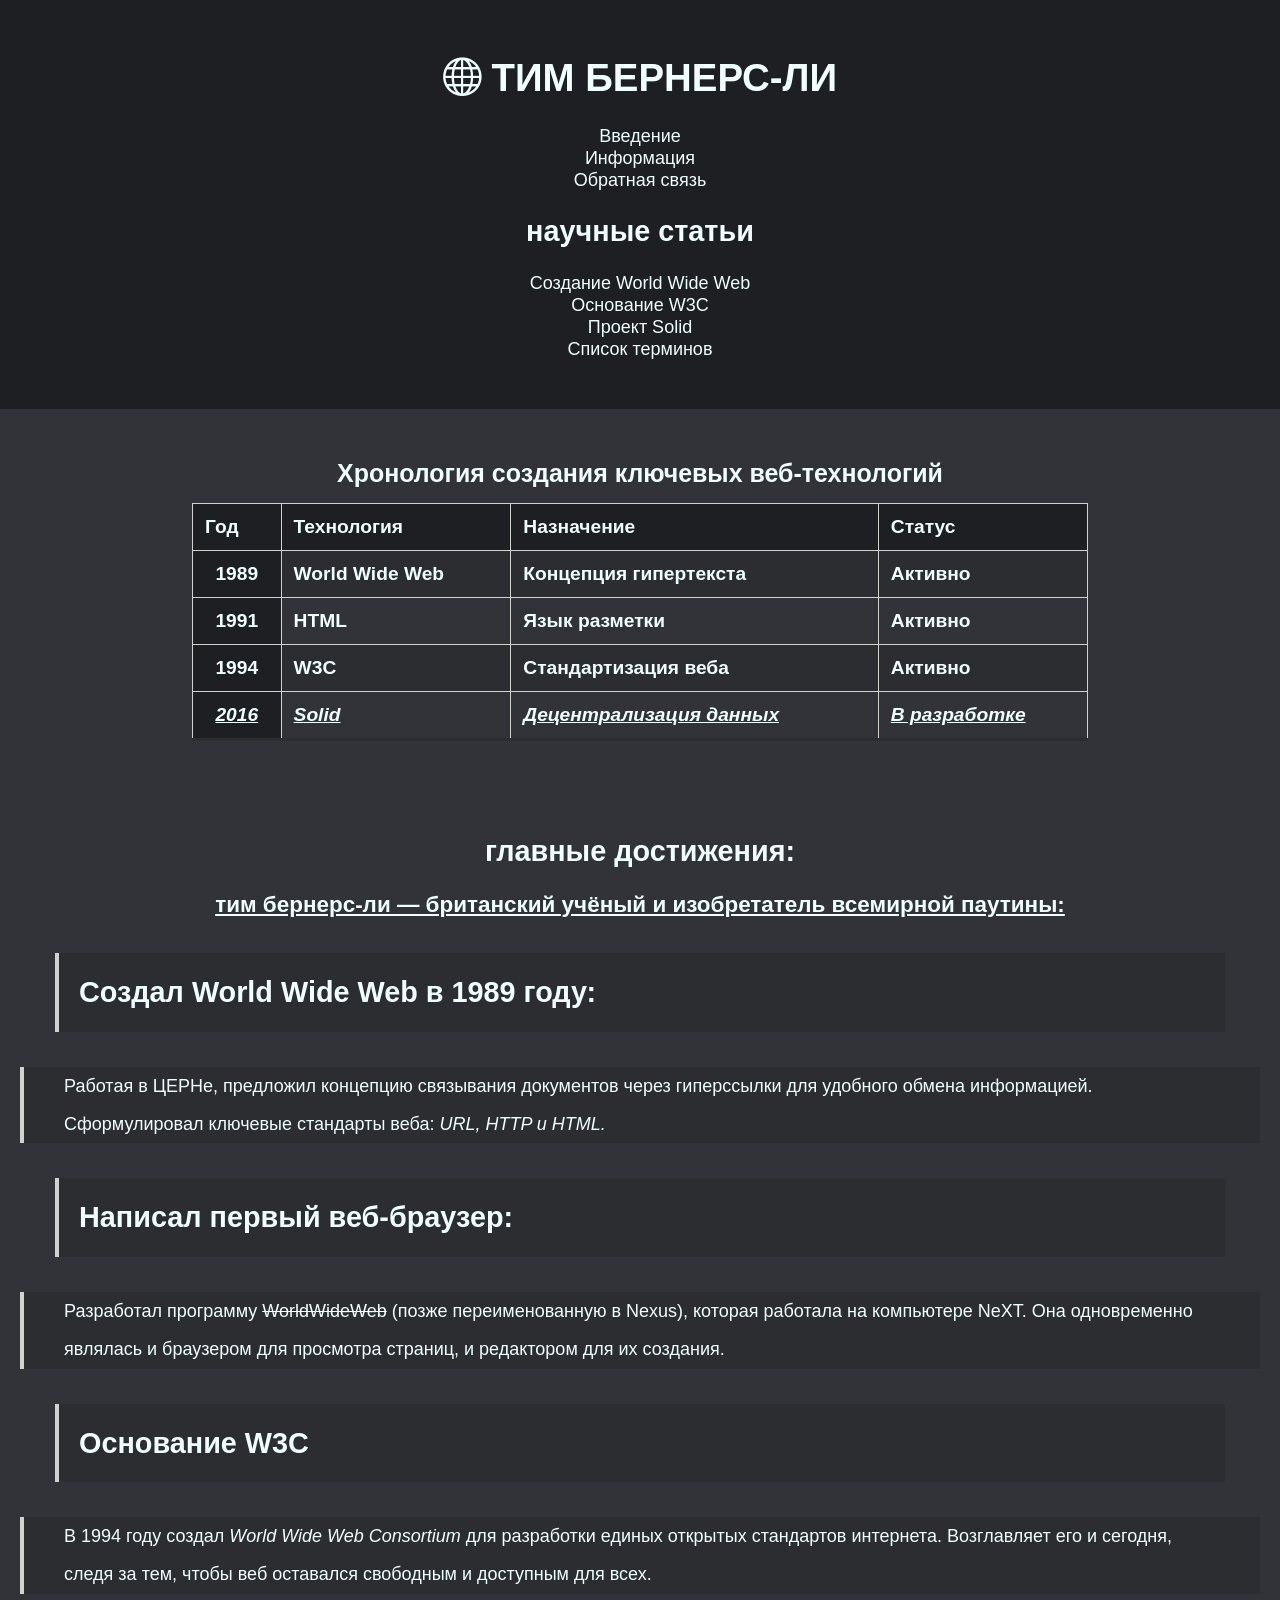
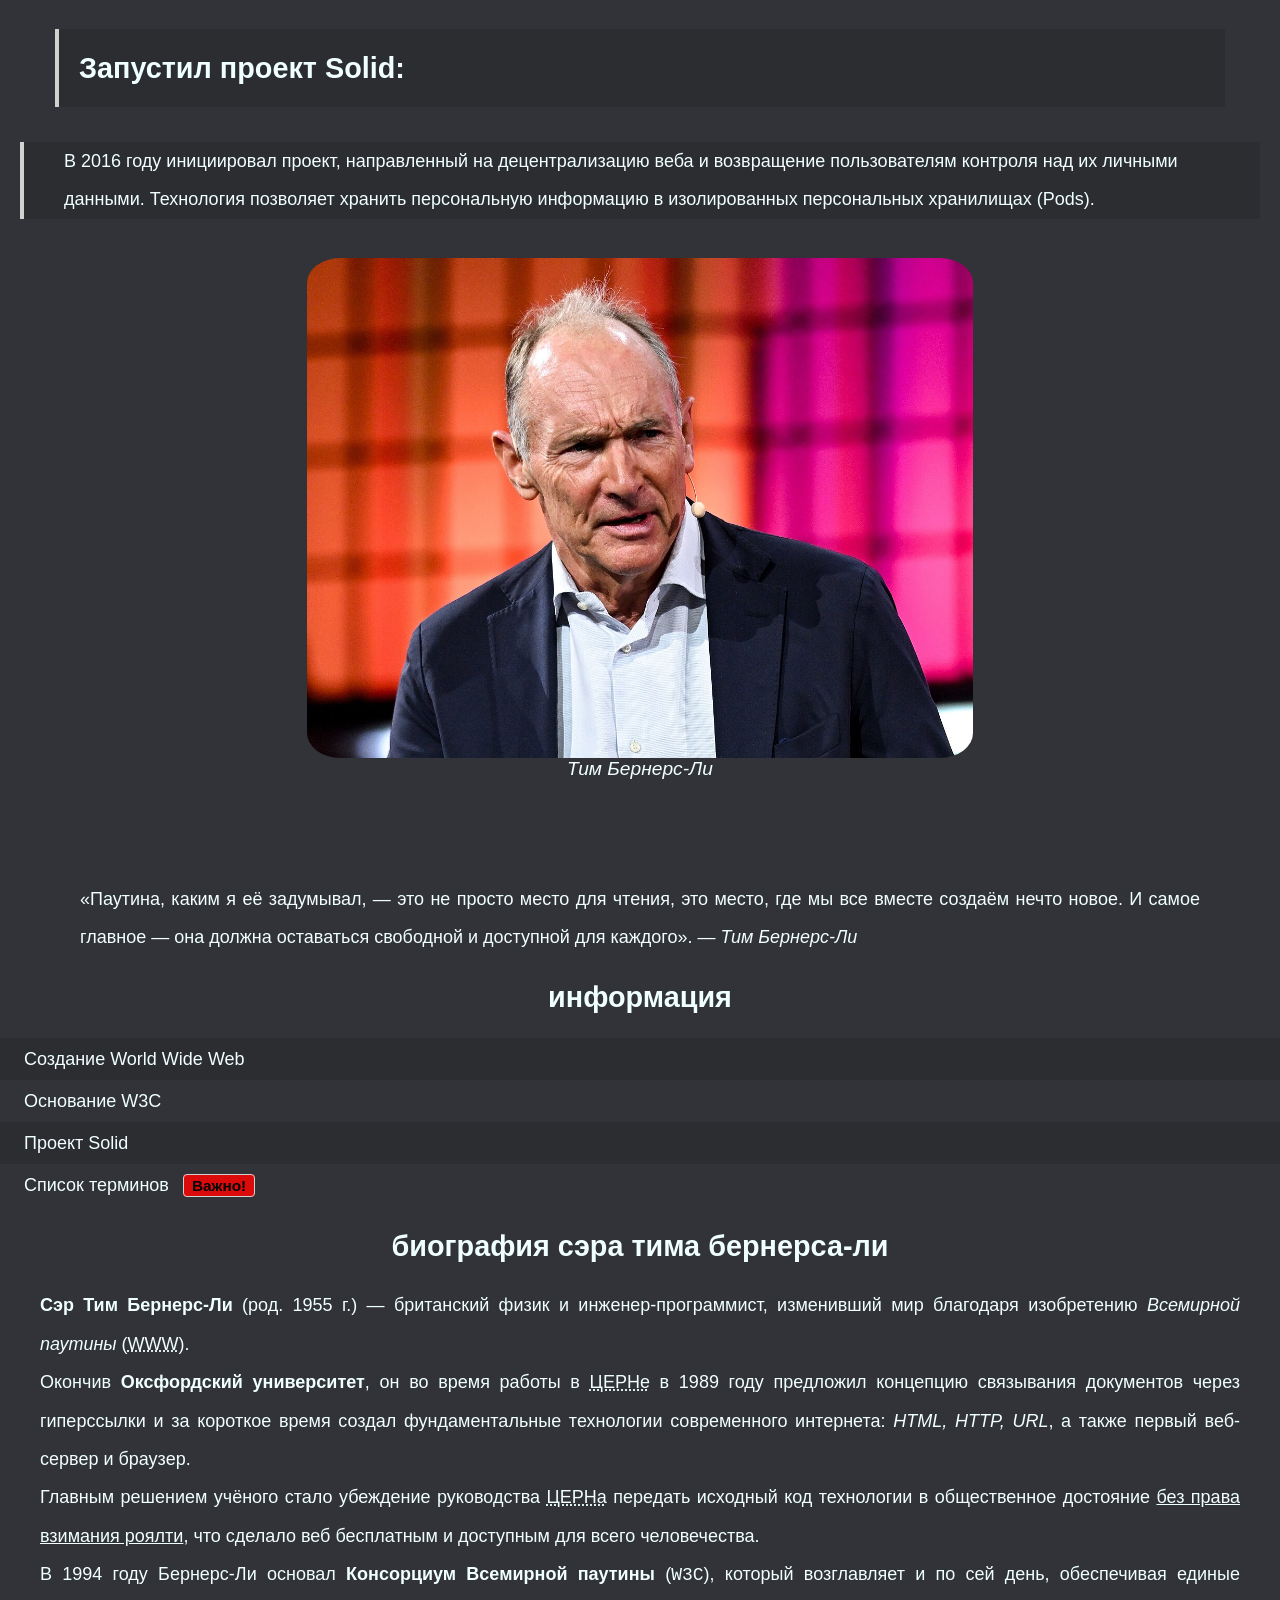
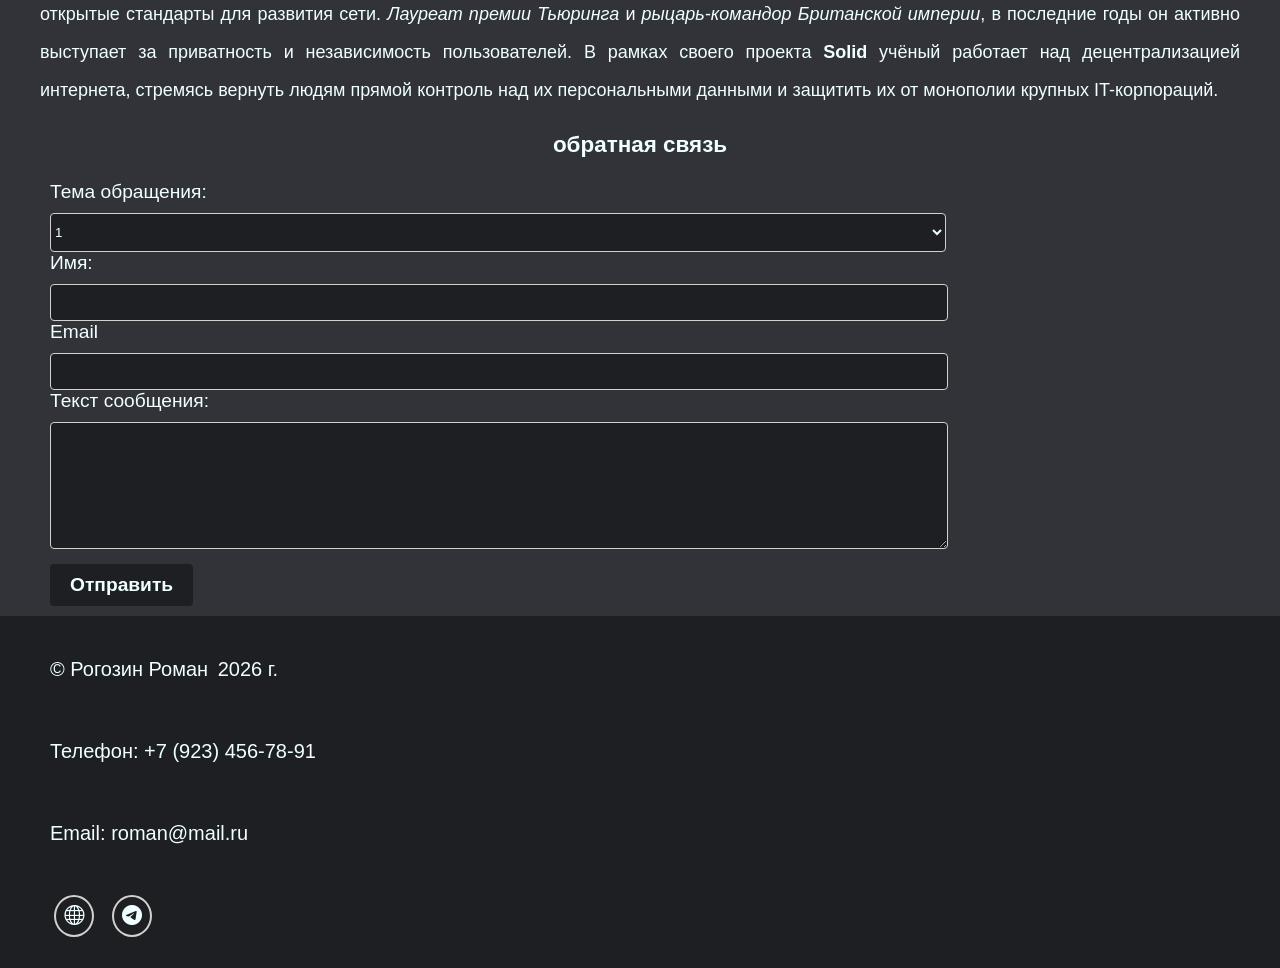
<file: icons/index.html>
<!DOCTYPE html>
<html lang="ru">
<head>
    <meta charset="UTF-8">
    <meta http-equiv="X-UA-Compatible" content="IE=edge">
    <meta name="viewport" content="width=device-width, initial-scale=1.0">
    <title>Тим Бернерс-Ли</title>

    <link rel="preconnect" href="https://fonts.googleapis.com">
    <link rel="preconnect" href="https://fonts.gstatic.com" crossorigin>
    <link rel="stylesheet" href="https://cdn.jsdelivr.net/npm/bootstrap-icons@1.11.3/font/bootstrap-icons.css">
    <link rel="stylesheet" href="css/style.css">
    <meta name="keywords" content="Тим Бернерс-Ли, создатель интернета, World Wide Web, WWW, HTML, HTTP, URL, W3C, Консорциум Всемирной паутины, ЦЕРН, CERN, проект Solid, децентрализация данных, биография ученого, история веб-технологий, первый веб-браузер">
    <meta name="description" content="Биография и главные достижения Тима Бернерс-Ли, создателя World Wide Web. Хронология появления HTML и HTTP, история основания W3C и обзор проекта децентрализации интернета Solid.">
   <meta property="og:title" content="Тим Бернерс-Ли — создатель World Wide Web и W3C">
<meta property="og:site_name" content="Сайт о Тиме Бернерс-Ли">
<meta property="og:url" content="https://rogozinrv.github.io/HTML_inueco/">
<meta property="og:description" content="Биография и главные достижения Тима Бернерс-Ли, создателя World Wide Web. Хронология появления HTML, HTTP и проекта Solid.">
<meta property="og:image" content="icons/1tim.jpg">
    <link rel="icon" type="image/x-icon" sizes="32x32" href="icons/favicon.ico">
    <link rel="icon" type="image/x-icon" sizes="16x16" href="icons/favicon.ico">
    <link rel="shortcut icon" href="icons/favicon.ico">
    <meta name="theme-color" content="#1e1f22" />
</head>
<body>
    <header>
        <h1><i class="bi bi-globe"></i> Тим Бернерс-Ли</h1>
        <nav>
            <ul>
                <li>
                    <a href="#about">Введение</a>
                </li>
                <li>
                    <a href="#info">Информация</a>
                </li>
                <li>
                    <a href="#feedback">Обратная связь</a>
                </li>
            </ul>
                <h2>Научные статьи</h2>
    <ul>
        <li><a href="article1.html">Создание World Wide Web</a></li>
        <li><a href="article2.html">Основание W3C</a></li>
        <li><a href="article3.html">Проект Solid</a></li>
        <li><a href="article4.html">Список терминов</a></li>
    </ul>
        </nav>
    </header>
    <main>
        <section class="table" id="table">
        <table class="tech-table">
    <caption>Хронология создания ключевых веб-технологий</caption>
    <thead>
        <tr>
            <th>Год</th>
            <th>Технология</th>
            <th>Назначение</th>
            <th>Статус</th>
        </tr>
    </thead>
    <tbody>
        <tr>
            <td>1989</td>
            <td>World Wide Web</td>
            <td>Концепция гипертекста</td>
            <td>Активно</td>
        </tr>
        <tr>
            <td>1991</td>
            <td>HTML</td>
            <td>Язык разметки</td>
            <td>Активно</td>
        </tr>
        <tr>
            <td>1994</td>
            <td>W3C</td>
            <td>Стандартизация веба</td>
            <td>Активно</td>
        </tr>
        <tr>
            <td>2016</td>
            <td>Solid</td>
            <td>Децентрализация данных</td>
            <td>В разработке</td>
        </tr>
    </tbody>
        </table>
        </section>
        <section class="about" id="about">
                <h2>Главные достижения:</h2>
                <h3></strong><u>Тим Бернерс-Ли</strong> — британский учёный и изобретатель Всемирной паутины:</u></h3>
                <p><strong>Создал World Wide Web в <time>1989</time> году:</strong></p>
                <p class="simple-text">Работая в ЦЕРНе, предложил концепцию связывания документов через гиперссылки для удобного обмена информацией. Сформулировал ключевые стандарты веба: <em>URL, HTTP и HTML.</em></p>
                <p><strong>Написал первый веб-браузер:</strong></p>
                <p class="simple-text">Разработал программу <del>WorldWideWeb</del> (позже переименованную в Nexus), которая работала на компьютере NeXT. Она одновременно являлась и браузером для просмотра страниц, и редактором для их создания.</p>
                <p><strong>Основание W3C</strong></p>
                <p class="simple-text">В <time datetime="1984">1994</time> году создал <em>World Wide Web Consortium</em> для разработки единых открытых стандартов интернета. Возглавляет его и сегодня, следя за тем, чтобы веб оставался свободным и доступным для всех.</p>
                <p><strong>Запустил проект Solid:</strong></p>
                <p class="simple-text">В <time datetime="2016">2016</time> году инициировал проект, направленный на децентрализацию веба и возвращение пользователям контроля над их личными данными. Технология позволяет хранить персональную информацию в изолированных персональных хранилищах (Pods).</p>
                </section>
                <section class="img-q" id="img-q">
                <figure>
                <img height="500" width src="icons/1tim.jpg" 
         alt="Тим Бернерс-Ли" 
         class="img">
         <figcaption><em>Тим Бернерс-Ли</em></figcaption>
            </figure>
            <blockquote>
              <p class="simple-text">«Паутина, каким я её задумывал, — это не просто место для чтения, это место, где мы все вместе создаём нечто новое. И самое главное — она должна оставаться свободной и доступной для каждого». 
            <cite>— Тим Бернерс-Ли</cite></p>
            </blockquote>
        </section>
<section class="articles" id="info">
    <h2>Информация</h2>
    <ul>
        <li><a href="article1.html">Создание World Wide Web</a></li>
        <li><a href="article2.html">Основание W3C</a></li>
        <li><a href="article3.html">Проект Solid</a></li>
        <li><a href="article4.html">Список терминов</a></li>
    </ul>
    <h2>Биография сэра Тима Бернерса-Ли</h2>
  
  <p class="simple-text">
  <strong>Сэр Тим Бернерс-Ли</strong> (род. <time datetime="1955">1955 г.</time>) — британский физик и инженер-программист, изменивший мир благодаря изобретению <em>Всемирной паутины</em> (<abbr title="World Wide Web">WWW</abbr>).
</p>

<p class="simple-text">
  Окончив <b>Оксфордский университет</b>, он во время работы в <abbr title="Европейская организация по ядерным исследованиям">ЦЕРНе</abbr> в <time datetime="1989">1989 году</time> предложил концепцию связывания документов через гиперссылки и за короткое время создал фундаментальные технологии современного интернета: <em>HTML, HTTP, URL</em>, а также первый веб-сервер и браузер.
</p>

<p class="simple-text">
  Главным решением учёного стало убеждение руководства <abbr title="Европейская организация по ядерным исследованиям">ЦЕРНа</abbr> передать исходный код технологии в общественное достояние <u>без права взимания роялти</u>, что сделало веб бесплатным и доступным для всего человечества.
</p>

<p class="simple-text">
  В <time datetime="1994">1994 году</time> Бернерс-Ли основал <strong>Консорциум Всемирной паутины</strong> (<code>W3C</code>), который возглавляет и по сей день, обеспечивая единые открытые стандарты для развития сети. <i>Лауреат премии Тьюринга</i> и <i>рыцарь-командор Британской империи</i>, в последние годы он активно выступает за приватность и независимость пользователей. В рамках своего проекта <strong>Solid</strong> учёный работает над децентрализацией интернета, стремясь вернуть людям прямой контроль над их персональными данными и защитить их от монополии крупных IT-корпораций.
</p>
</section>
<section clas="feedback" id="feedback">
    <h3>Обратная связь</h3>
    <form id="contact-form" action="#" method="post">
        <div class="from-item">
            <label for="topic">Тема обращения:</label><br>
            <select name="topic" id="topic">
                <option value="question">1</option>
                <option value="tech">2</option>
                <option value="idea">3</option>
            </select>
        </div>
        <div>
            <label for="user-name">Имя:</label><br>
            <input type="text" id="user-name" name="name">
        </div>
        <div>
            <label for="user-email">Email</label><br>
            <input type="text" id="user-email" name="email">
        </div>
        <div>
            <label for="user-message">Текст сообщения:</label><br>
            <textarea name="user-message" id="user-message" rows="7"></textarea>
        </div>
        <div class="from-item">
            <input type="submit" value="Отправить">
        </div>
    </form>
</section>
    </main>
    <footer>
    <p class="footer">&copy; <a class="footer" href="https://vk.com/id0">Рогозин Роман</a> 2026 г.</p>
    <p class="footer">Телефон: <a class="footer" href="tel:+79234567891">+7 (923) 456-78-91</a></p>
    <p class="footer">Email: <a class="footer" href="mailto:roman@mail.ru">roman@mail.ru</a></p>
    <p class="footer">
        
        <a class="footer" href="https://ru.wikipedia.org/wiki/Бернерс-Ли,_Тим"><i class="bi bi-globe"></i></a>
        <a class="footer" href="https://t.me"><i class="bi bi-telegram"></i></a>
        </p>
    </footer>
</body>
</html>
</file>
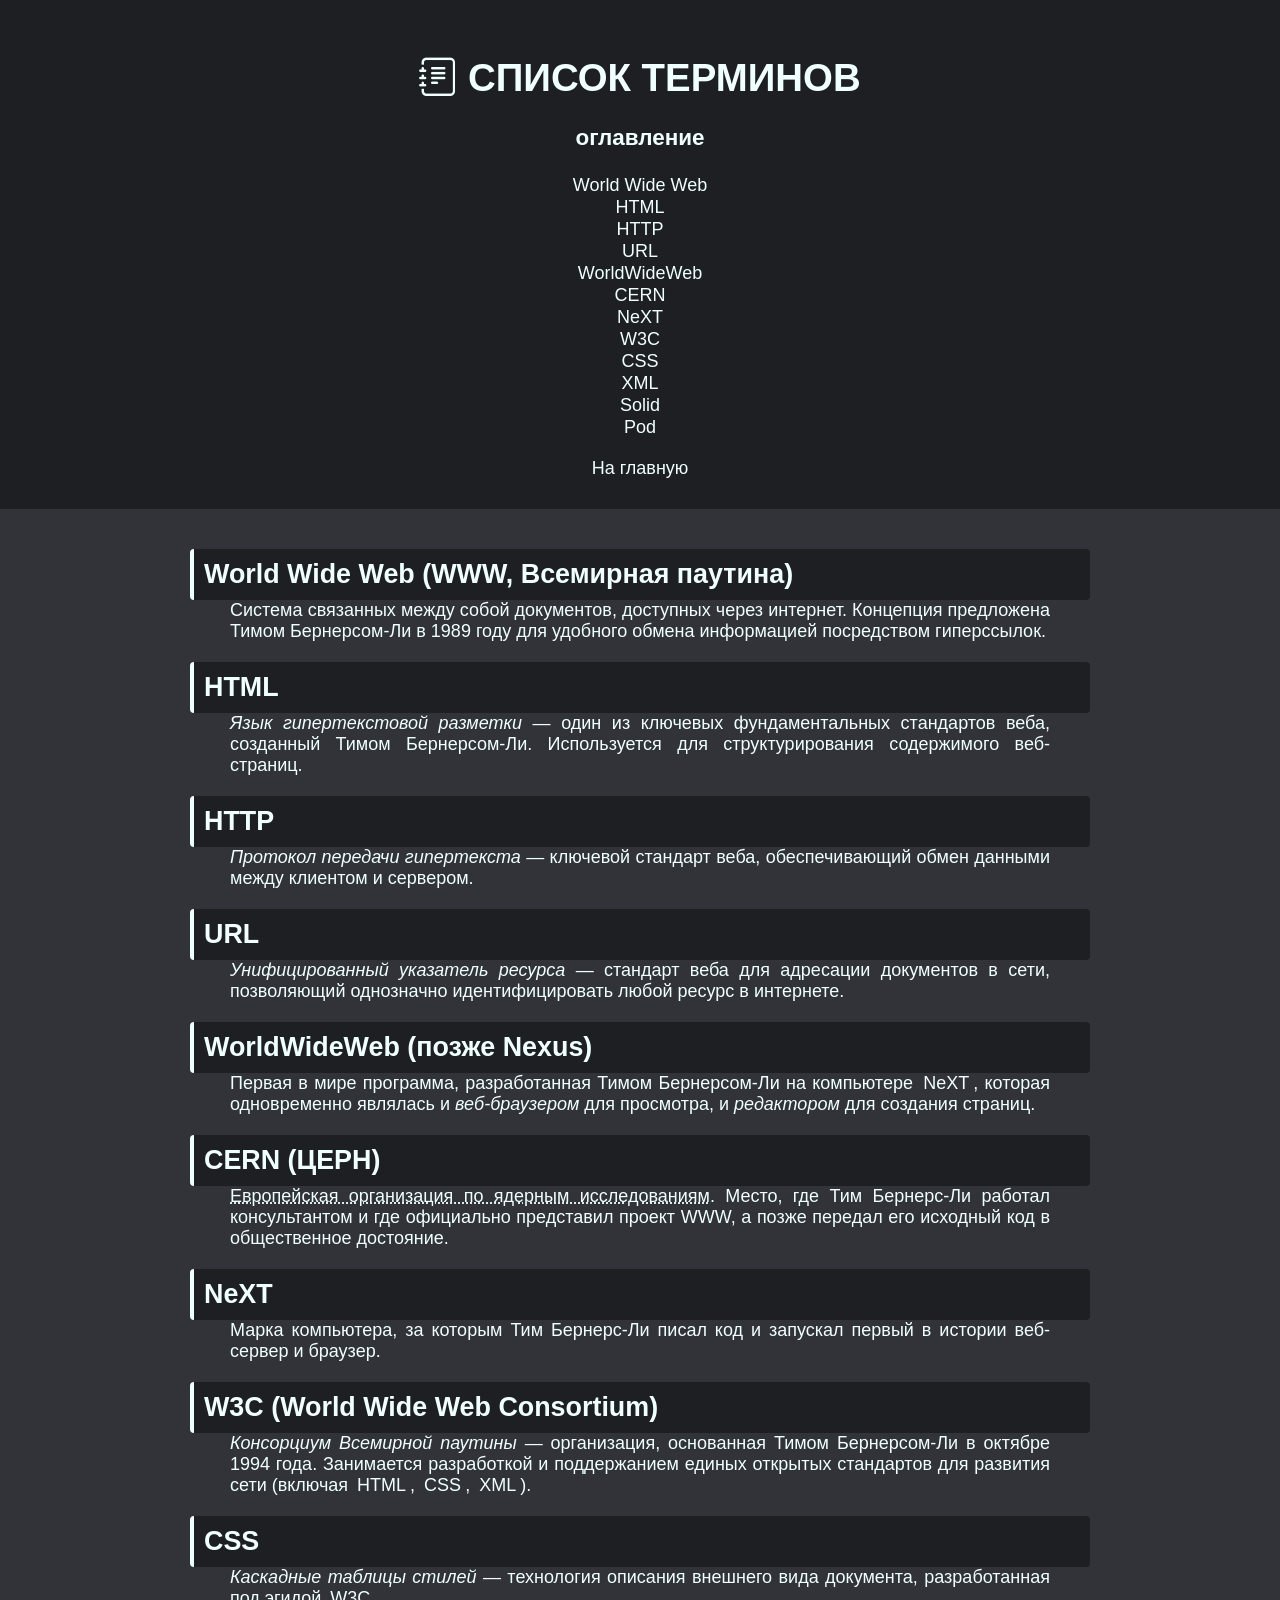
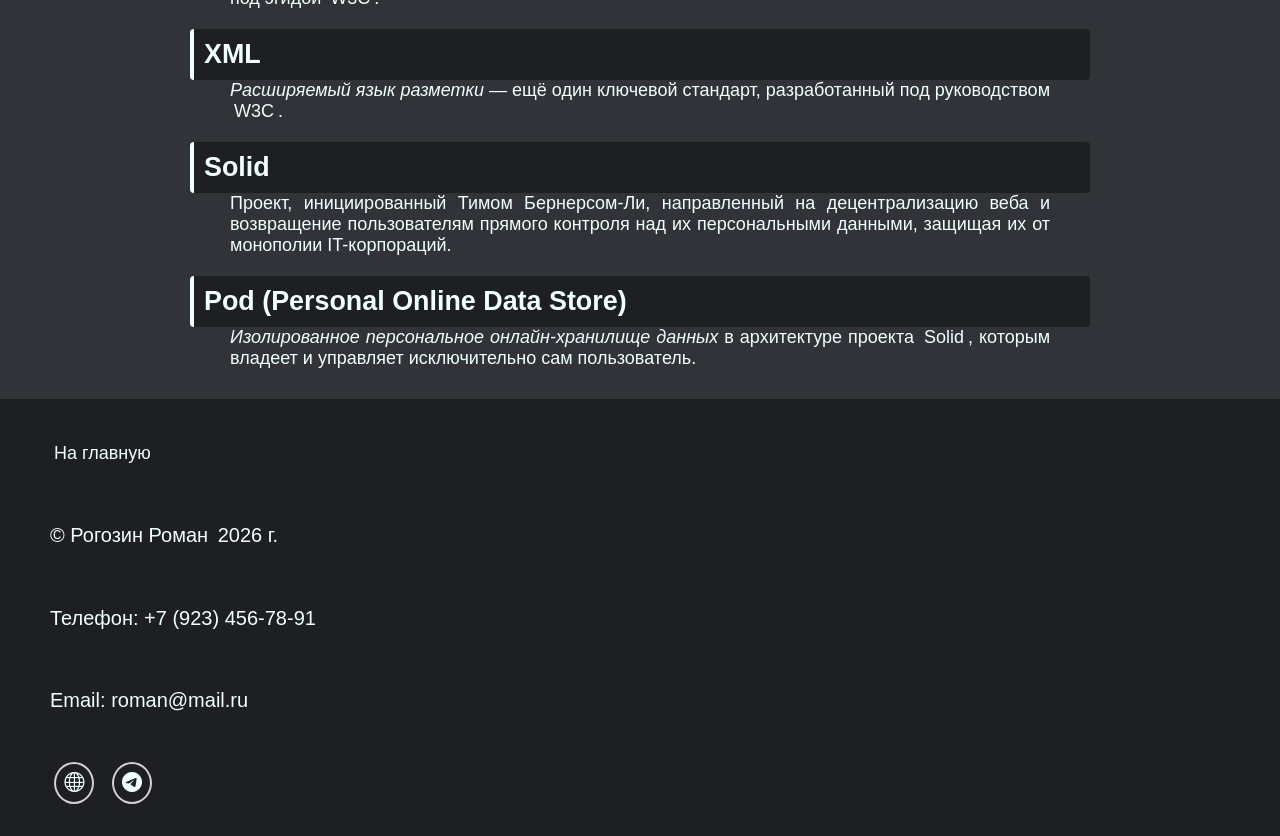
<file: article4.html>
<!DOCTYPE html>
<html lang="ru">
<head>
    <meta charset="UTF-8">
    <meta http-equiv="X-UA-Compatible" content="IE=edge">
    <meta name="viewport" content="width=device-width, initial-scale=1.0">
    <title>Список терминов</title>
    <link rel="stylesheet" href="https://cdn.jsdelivr.net/npm/bootstrap-icons@1.11.3/font/bootstrap-icons.css">
    <link rel="stylesheet" href="css/style.css">
        <meta name="keywords" content="Тим Бернерс-Ли, создатель интернета, World Wide Web, WWW, HTML, HTTP, URL, W3C, Консорциум Всемирной паутины, ЦЕРН, CERN, проект Solid, децентрализация данных, биография ученого, история веб-технологий, первый веб-браузер">
    <meta name="description" content="Биография и главные достижения Тима Бернерс-Ли, создателя World Wide Web. Хронология появления HTML и HTTP, история основания W3C и обзор проекта децентрализации интернета Solid.">
       <meta property="og:url" content="https://tim-berners-lee-project.ru/article4">
    <link rel="icon" type="image/x-icon" sizes="32x32" href="icons/favicon.ico">
    <link rel="icon" type="image/x-icon" sizes="16x16" href="icons/favicon.ico">
    <link rel="shortcut icon" href="icons/favicon.ico">
    <meta name="theme-color" content="#1e1f22" />
</head>

<body>
    <header>
        <h1><i class="bi bi-journal-text"></i> Список терминов</h1>

        <h3>Оглавление</h3>
        <nav>
            <ul>
                <li><a href="#term-www">World Wide Web</a></li>
                <li><a href="#term-html">HTML</a></li>
                <li><a href="#term-http">HTTP</a></li>
                <li><a href="#term-url">URL</a></li>
                <li><a href="#term-worldwideweb">WorldWideWeb</a></li>
                <li><a href="#term-cern">CERN</a></li>
                <li><a href="#term-next">NeXT</a></li>
                <li><a href="#term-w3c">W3C</a></li>
                <li><a href="#term-css">CSS</a></li>
                <li><a href="#term-xml">XML</a></li>
                <li><a href="#term-solid">Solid</a></li>
                <li><a href="#term-pod">Pod</a></li>
            </ul>
        </nav>
        <a href="index.html">На главную</a>
    </header>

    <main>
        <section class="content">
            <dl>
                <dt id="term-www"><strong>World Wide Web (WWW, Всемирная паутина)</strong></dt>
                <dd class="simple-text">Система связанных между собой документов, доступных через интернет. Концепция предложена Тимом Бернерсом-Ли в <time datetime="1989">1989 году</time> для удобного обмена информацией посредством гиперссылок.</dd>

                <dt id="term-html"><strong>HTML</strong></dt>
                <dd class="simple-text"><em>Язык гипертекстовой разметки</em> — один из ключевых фундаментальных стандартов веба, созданный Тимом Бернерсом-Ли. Используется для структурирования содержимого веб-страниц.</dd>

                <dt id="term-http"><strong>HTTP</strong></dt>
                <dd class="simple-text"><em>Протокол передачи гипертекста</em> — ключевой стандарт веба, обеспечивающий обмен данными между клиентом и сервером.</dd>

                <dt id="term-url"><strong>URL</strong></dt>
                <dd class="simple-text"><em>Унифицированный указатель ресурса</em> — стандарт веба для адресации документов в сети, позволяющий однозначно идентифицировать любой ресурс в интернете.</dd>

                <dt id="term-worldwideweb"><strong>WorldWideWeb (позже Nexus)</strong></dt>
                <dd class="simple-text">Первая в мире программа, разработанная Тимом Бернерсом-Ли на компьютере <a href="#term-next">NeXT</a>, которая одновременно являлась и <em>веб-браузером</em> для просмотра, и <em>редактором</em> для создания страниц.</dd>

                <dt id="term-cern"><strong>CERN (ЦЕРН)</strong></dt>
                <dd class="simple-text"><abbr title="Европейская организация по ядерным исследованиям">Европейская организация по ядерным исследованиям</abbr>. Место, где Тим Бернерс-Ли работал консультантом и где официально представил проект WWW, а позже передал его исходный код в общественное достояние.</dd>

                <dt id="term-next"><strong>NeXT</strong></dt>
                <dd class="simple-text">Марка компьютера, за которым Тим Бернерс-Ли писал код и запускал первый в истории веб-сервер и браузер.</dd>

                <dt id="term-w3c"><strong>W3C (World Wide Web Consortium)</strong></dt>
                <dd class="simple-text"><em>Консорциум Всемирной паутины</em> — организация, основанная Тимом Бернерсом-Ли в <time datetime="1994-10-01">октябре 1994 года</time>. Занимается разработкой и поддержанием единых открытых стандартов для развития сети (включая <a href="#term-html">HTML</a>, <a href="#term-css">CSS</a>, <a href="#term-xml">XML</a>).</dd>

                <dt id="term-css"><strong>CSS</strong></dt>
                <dd class="simple-text"><em>Каскадные таблицы стилей</em> — технология описания внешнего вида документа, разработанная под эгидой <a href="#term-w3c">W3C</a>.</dd>

                <dt id="term-xml"><strong>XML</strong></dt>
                <dd class="simple-text"><em>Расширяемый язык разметки</em> — ещё один ключевой стандарт, разработанный под руководством <a href="#term-w3c">W3C</a>.</dd>

                <dt id="term-solid"><strong>Solid</strong></dt>
                <dd class="simple-text">Проект, инициированный Тимом Бернерсом-Ли, направленный на децентрализацию веба и возвращение пользователям прямого контроля над их персональными данными, защищая их от монополии IT-корпораций.</dd>

                <dt id="term-pod"><strong>Pod (Personal Online Data Store)</strong></dt>
                <dd class="simple-text"><em>Изолированное персональное онлайн-хранилище данных</em> в архитектуре проекта <a href="#term-solid">Solid</a>, которым владеет и управляет исключительно сам пользователь.</dd>
            </dl>
        </section>
    </main>

    <footer>
        <p class="footer"><a href="index.html">На главную</a></p>
        <p class="footer">&copy; <a class="footer" href="https://vk.com/id0">Рогозин Роман</a> 2026 г.</p>
        <p class="footer">Телефон: <a class="footer" href="tel:+79234567891">+7 (923) 456-78-91</a></p>
        <p class="footer">Email: <a class="footer" href="mailto:roman@mail.ru">roman@mail.ru</a></p>
        <p class="footer">
            <a class="footer" href="https://ru.wikipedia.org/wiki/Бернерс-Ли,_Тим"><i class="bi bi-globe"></i></a>
            <a class="footer" href="https://t.me"><i class="bi bi-telegram"></i></a>
        </p>
    </footer>
</body>
</html>
</file>
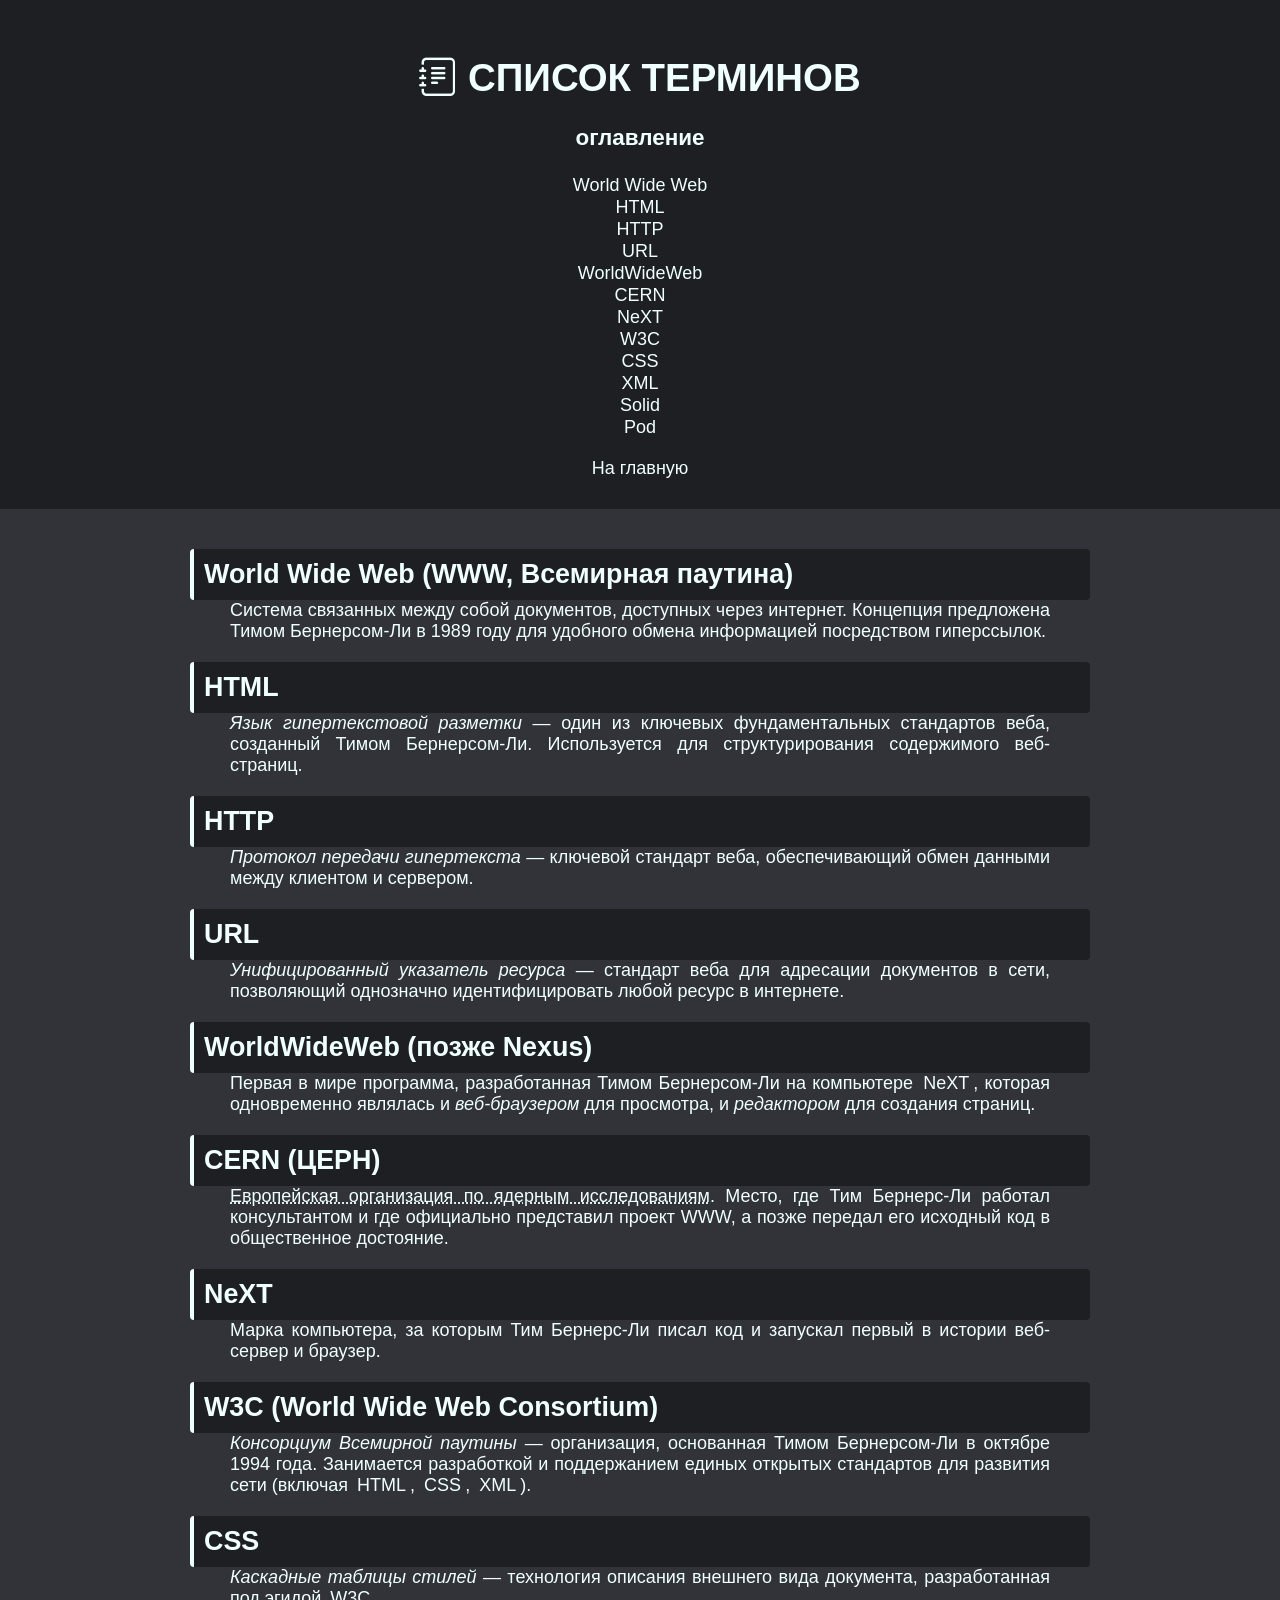
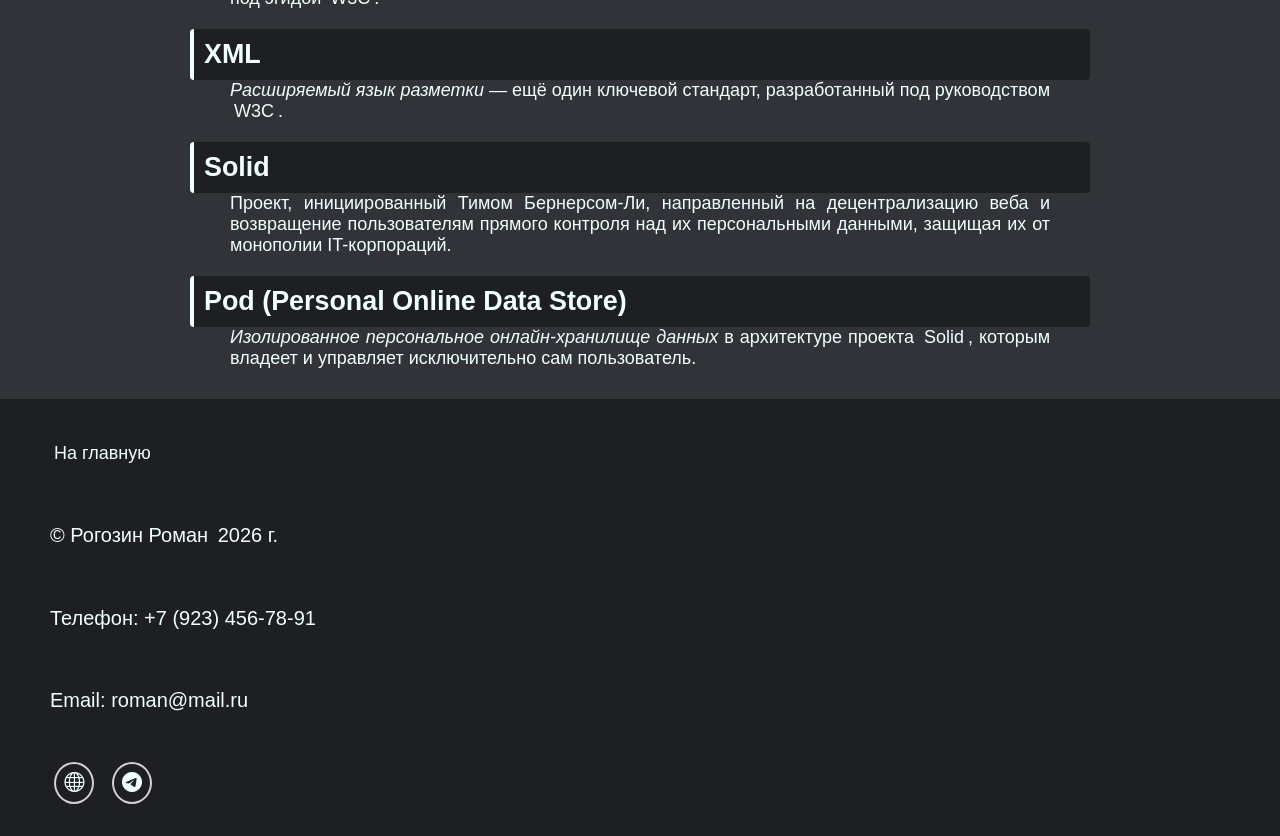
<file: icons/article4.html>
<!DOCTYPE html>
<html lang="ru">
<head>
    <meta charset="UTF-8">
    <meta http-equiv="X-UA-Compatible" content="IE=edge">
    <meta name="viewport" content="width=device-width, initial-scale=1.0">
    <title>Список терминов</title>
    <link rel="stylesheet" href="https://cdn.jsdelivr.net/npm/bootstrap-icons@1.11.3/font/bootstrap-icons.css">
    <link rel="stylesheet" href="css/style.css">
        <meta name="keywords" content="Тим Бернерс-Ли, создатель интернета, World Wide Web, WWW, HTML, HTTP, URL, W3C, Консорциум Всемирной паутины, ЦЕРН, CERN, проект Solid, децентрализация данных, биография ученого, история веб-технологий, первый веб-браузер">
    <meta name="description" content="Биография и главные достижения Тима Бернерс-Ли, создателя World Wide Web. Хронология появления HTML и HTTP, история основания W3C и обзор проекта децентрализации интернета Solid.">
       <meta property="og:url" content="https://tim-berners-lee-project.ru/article4">
    <link rel="icon" type="image/x-icon" sizes="32x32" href="icons/favicon.ico">
    <link rel="icon" type="image/x-icon" sizes="16x16" href="icons/favicon.ico">
    <link rel="shortcut icon" href="icons/favicon.ico">
    <meta name="theme-color" content="#1e1f22" />
</head>

<body>
    <header>
        <h1><i class="bi bi-journal-text"></i> Список терминов</h1>

        <h3>Оглавление</h3>
        <nav>
            <ul>
                <li><a href="#term-www">World Wide Web</a></li>
                <li><a href="#term-html">HTML</a></li>
                <li><a href="#term-http">HTTP</a></li>
                <li><a href="#term-url">URL</a></li>
                <li><a href="#term-worldwideweb">WorldWideWeb</a></li>
                <li><a href="#term-cern">CERN</a></li>
                <li><a href="#term-next">NeXT</a></li>
                <li><a href="#term-w3c">W3C</a></li>
                <li><a href="#term-css">CSS</a></li>
                <li><a href="#term-xml">XML</a></li>
                <li><a href="#term-solid">Solid</a></li>
                <li><a href="#term-pod">Pod</a></li>
            </ul>
        </nav>
        <a href="index.html">На главную</a>
    </header>

    <main>
        <section class="content">
            <dl>
                <dt id="term-www"><strong>World Wide Web (WWW, Всемирная паутина)</strong></dt>
                <dd class="simple-text">Система связанных между собой документов, доступных через интернет. Концепция предложена Тимом Бернерсом-Ли в <time datetime="1989">1989 году</time> для удобного обмена информацией посредством гиперссылок.</dd>

                <dt id="term-html"><strong>HTML</strong></dt>
                <dd class="simple-text"><em>Язык гипертекстовой разметки</em> — один из ключевых фундаментальных стандартов веба, созданный Тимом Бернерсом-Ли. Используется для структурирования содержимого веб-страниц.</dd>

                <dt id="term-http"><strong>HTTP</strong></dt>
                <dd class="simple-text"><em>Протокол передачи гипертекста</em> — ключевой стандарт веба, обеспечивающий обмен данными между клиентом и сервером.</dd>

                <dt id="term-url"><strong>URL</strong></dt>
                <dd class="simple-text"><em>Унифицированный указатель ресурса</em> — стандарт веба для адресации документов в сети, позволяющий однозначно идентифицировать любой ресурс в интернете.</dd>

                <dt id="term-worldwideweb"><strong>WorldWideWeb (позже Nexus)</strong></dt>
                <dd class="simple-text">Первая в мире программа, разработанная Тимом Бернерсом-Ли на компьютере <a href="#term-next">NeXT</a>, которая одновременно являлась и <em>веб-браузером</em> для просмотра, и <em>редактором</em> для создания страниц.</dd>

                <dt id="term-cern"><strong>CERN (ЦЕРН)</strong></dt>
                <dd class="simple-text"><abbr title="Европейская организация по ядерным исследованиям">Европейская организация по ядерным исследованиям</abbr>. Место, где Тим Бернерс-Ли работал консультантом и где официально представил проект WWW, а позже передал его исходный код в общественное достояние.</dd>

                <dt id="term-next"><strong>NeXT</strong></dt>
                <dd class="simple-text">Марка компьютера, за которым Тим Бернерс-Ли писал код и запускал первый в истории веб-сервер и браузер.</dd>

                <dt id="term-w3c"><strong>W3C (World Wide Web Consortium)</strong></dt>
                <dd class="simple-text"><em>Консорциум Всемирной паутины</em> — организация, основанная Тимом Бернерсом-Ли в <time datetime="1994-10-01">октябре 1994 года</time>. Занимается разработкой и поддержанием единых открытых стандартов для развития сети (включая <a href="#term-html">HTML</a>, <a href="#term-css">CSS</a>, <a href="#term-xml">XML</a>).</dd>

                <dt id="term-css"><strong>CSS</strong></dt>
                <dd class="simple-text"><em>Каскадные таблицы стилей</em> — технология описания внешнего вида документа, разработанная под эгидой <a href="#term-w3c">W3C</a>.</dd>

                <dt id="term-xml"><strong>XML</strong></dt>
                <dd class="simple-text"><em>Расширяемый язык разметки</em> — ещё один ключевой стандарт, разработанный под руководством <a href="#term-w3c">W3C</a>.</dd>

                <dt id="term-solid"><strong>Solid</strong></dt>
                <dd class="simple-text">Проект, инициированный Тимом Бернерсом-Ли, направленный на децентрализацию веба и возвращение пользователям прямого контроля над их персональными данными, защищая их от монополии IT-корпораций.</dd>

                <dt id="term-pod"><strong>Pod (Personal Online Data Store)</strong></dt>
                <dd class="simple-text"><em>Изолированное персональное онлайн-хранилище данных</em> в архитектуре проекта <a href="#term-solid">Solid</a>, которым владеет и управляет исключительно сам пользователь.</dd>
            </dl>
        </section>
    </main>

    <footer>
        <p class="footer"><a href="index.html">На главную</a></p>
        <p class="footer">&copy; <a class="footer" href="https://vk.com/id0">Рогозин Роман</a> 2026 г.</p>
        <p class="footer">Телефон: <a class="footer" href="tel:+79234567891">+7 (923) 456-78-91</a></p>
        <p class="footer">Email: <a class="footer" href="mailto:roman@mail.ru">roman@mail.ru</a></p>
        <p class="footer">
            <a class="footer" href="https://ru.wikipedia.org/wiki/Бернерс-Ли,_Тим"><i class="bi bi-globe"></i></a>
            <a class="footer" href="https://t.me"><i class="bi bi-telegram"></i></a>
        </p>
    </footer>
</body>
</html>
</file>
<file: icons/css/style.css>
html {
    font-size: 1.2em;
    font-family: "Huninn", sans-serif, "open-sans";
        background-color: #313338;
}


header {
    background-color: #1e1f22;
    text-align: center;
    padding: 30px 30px;
}

footer {
    background-color: #1e1f22;
    margin-top: 10px;
    padding: 10px 30px;
    width: 100%;
}

.about {
     background-color: #313338;
    padding: 20px;
    text-align: center;
}
.articles {
     background-color: #313338;
}

body {
  margin: 0;
  padding: 0;
}





a {
  font-size: 18px;
  color: azure;
  
  
  margin: auto;
  padding: 4px;
text-decoration: none;

}




.simple-text {
  font-size: 18px;
  color: azure;
  text-align: justify;
  padding: 10px 30px;
  margin: auto;
  padding: 0 40px;
text-decoration: none;
}



h1, h2, h3 { color: azure;
text-align: center;
}

h1 {
    text-transform: uppercase;
}

h2 {
    text-transform: lowercase;
}

h3 {
    text-transform: lowercase;
    text-decoration: dotted;
}

p {
    font-size: 1.5rem;
    line-height: 2rem;
    margin-bottom: 1.3rem;
    font-family:sans-serif;
    color: azure;
    padding: 20px;
    margin: 35px;
}

ul {
    list-style: none;
    color: azure;
    padding: 0;
}


img {
    display: block;
    margin: auto;
    border: 3px;
    border-radius: 5%;
    
}

figcaption { color: azure};

blockquote { color: azure};

cite {
    color: azure;
}

p.footer {
color: azure;
margin: 4px 0;
font-size: 20px;

}

a.footer {
    color:azure;
    text-decoration: none;
    margin-right: 4px;
    font-size: 20px;
    padding: 0;
    display: inline-block;
}



figcaption {
text-align: center;
}

dl {
    max-width: 900px;
    margin: 0 auto;
    padding: 20px;
}

dt {
    font-size: 1.4rem;
    color: azure;
    margin-top: 20px;
    padding: 10px;
    background-color: #1e1f22;
    border-left: 4px solid azure;
    border-radius: 4px;
}

dd {
    margin-left: 20px;
    padding: 10px 0;
}

.articles ul {
    display: block;
    padding: 0;
}

.articles li {
    padding: 10px 20px;
}

.articles li:nth-child(odd) {
    background-color: #2b2d31;
}

.articles li:nth-child(even) {
    background-color: #313338;
}

.articles li:last-child::after {
    content: "Важно!";
    color: rgb(4, 4, 4);
    background-color: #dc0b0b;
    border: 1px solid #d1d1cf;
    border-radius: 4px;
    padding: 2px 8px;
    margin-left: 10px;
    font-size: 0.8rem;
    font-weight: bold;
    vertical-align: middle;
}

p::first-line {letter-spacing: 20%;}

p:lang(en) {
    font-size: 14pt;
    font-style: italic;
    font-weight: bold;
}

q {
    border-left: solid 5px #d1d1cf;
    border-right:solid 5px #d1d1cf;
    border-radius: 5%;
    border-width:10px;

}

.about p {
    color: azure;
    background-color: #2b2d31;
    text-align: left;
    border-left: 4px solid #d1d1cf;
}

.about h2, .about h3 {
    color: azure;
    text-align: center;
    letter-spacing: 20%;
}

nav ul, nav li {
    text-align:center;
    letter-spacing: 15%;
}

p.footer i {
    border: 2px solid #d1d1cf;
    border-radius: 50%;
    padding: 8px;
    margin: 0 4px;
}

figure + blockquote{
    margin-top: 100px;
}

.tech-table {
    width: 70%;
    border-collapse: collapse; 
    margin: 50px 15%;
    color: azure;
}

.tech-table caption {
    font-size: 1.3rem;
    font-weight: bold;
    margin-bottom: 15px;
    color: azure;
}

.tech-table th, .tech-table td {
    border: 1px solid #d1d1cf; 
    padding: 12px;
    text-align: left;
}

.tech-table tbody tr:nth-child(odd) {
    background-color: #2b2d31;
}
.tech-table tbody tr:nth-child(even) {
    background-color: #313338;
}

.tech-table td:first-child, .tech-table:first-child{
    background-color: #1e1f22;
    font-weight: bold;
    text-align: center;
}

.tech-table tr:last-child td {
    border-bottom: 3px solid #2b2d31;
    font-style: italic;
    text-decoration: underline;
}

#contact-form input[type="text"], #contact-form input[type="email"], #contact-form textarea, #contact-form select 
{
    width: 70%;
    padding: 10px 0;
    margin-top: 10px;
    margin-left: 50px;
    background-color: #1e1f22;
    border: 1px solid #d1d1cf;
    color: azure;
    border-radius: 4px;
}

#contact-form label {
    color: azure;
    margin-left: 50px;
}

#contact-form input[type="submit"]{
    background-color: #1e1f22;
    color: azure;
    border: none;
    border-radius: 4px;
    cursor: pointer;
    padding: 10px 20px;
    margin-top: 10px;
    margin-left: 50px;
    font-size: 1rem;
    font-weight: bold;

}

#contact-form input[type="submit"]:hover {
    background-color:#18181b;
}
</file>
<file: css/style.css>
html {
    font-size: 1.2em;
    font-family: "Huninn", sans-serif, "open-sans";
        background-color: #313338;
}


header {
    background-color: #1e1f22;
    text-align: center;
    padding: 30px 30px;
}

footer {
    background-color: #1e1f22;
    margin-top: 10px;
    padding: 10px 30px;
    width: 100%;
}

.about {
     background-color: #313338;
    padding: 20px;
    text-align: center;
}
.articles {
     background-color: #313338;
}

body {
  margin: 0;
  padding: 0;
}





a {
  font-size: 18px;
  color: azure;
  
  
  margin: auto;
  padding: 4px;
text-decoration: none;

}




.simple-text {
  font-size: 18px;
  color: azure;
  text-align: justify;
  padding: 10px 30px;
  margin: auto;
  padding: 0 40px;
text-decoration: none;
}



h1, h2, h3 { color: azure;
text-align: center;
}

h1 {
    text-transform: uppercase;
}

h2 {
    text-transform: lowercase;
}

h3 {
    text-transform: lowercase;
    text-decoration: dotted;
}

p {
    font-size: 1.5rem;
    line-height: 2rem;
    margin-bottom: 1.3rem;
    font-family:sans-serif;
    color: azure;
    padding: 20px;
    margin: 35px;
}

ul {
    list-style: none;
    color: azure;
    padding: 0;
}


img {
    display: block;
    margin: auto;
    border: 3px;
    border-radius: 5%;
    
}

figcaption { color: azure};

blockquote { color: azure};

cite {
    color: azure;
}

p.footer {
color: azure;
margin: 4px 0;
font-size: 20px;

}

a.footer {
    color:azure;
    text-decoration: none;
    margin-right: 4px;
    font-size: 20px;
    padding: 0;
    display: inline-block;
}



figcaption {
text-align: center;
}

dl {
    max-width: 900px;
    margin: 0 auto;
    padding: 20px;
}

dt {
    font-size: 1.4rem;
    color: azure;
    margin-top: 20px;
    padding: 10px;
    background-color: #1e1f22;
    border-left: 4px solid azure;
    border-radius: 4px;
}

dd {
    margin-left: 20px;
    padding: 10px 0;
}

.articles ul {
    display: block;
    padding: 0;
}

.articles li {
    padding: 10px 20px;
}

.articles li:nth-child(odd) {
    background-color: #2b2d31;
}

.articles li:nth-child(even) {
    background-color: #313338;
}

.articles li:last-child::after {
    content: "Важно!";
    color: azure;
    background-color: #1e1f22;
    border: 1px solid #d1d1cf;
    border-radius: 4px;
    padding: 2px 8px;
    margin-left: 10px;
    font-size: 0.8rem;
    font-weight: bold;
    vertical-align: middle;
}

p::first-line {letter-spacing: 20%;}

p:lang(en) {
    font-size: 14pt;
    font-style: italic;
    font-weight: bold;
}

q {
    border-left: solid 5px #d1d1cf;
    border-right:solid 5px #d1d1cf;
    border-radius: 5%;
    border-width:10px;

}

.about p {
    color: azure;
    background-color: #2b2d31;
    text-align: left;
    border-left: 4px solid #d1d1cf;
}

.about h2, .about h3 {
    color: azure;
    text-align: center;
    letter-spacing: 20%;
}

nav ul, nav li {
    text-align:center;
    letter-spacing: 15%;
}

p.footer i {
    border: 2px solid #d1d1cf;
    border-radius: 50%;
    padding: 8px;
    margin: 0 4px;
}

figure + blockquote{
    margin-top: 100px;
}

.tech-table {
    width: 70%;
    border-collapse: collapse; 
    margin: 50px 15%;
    color: azure;
}

.tech-table caption {
    font-size: 1.3rem;
    font-weight: bold;
    margin-bottom: 15px;
    color: azure;
}

.tech-table th, .tech-table td {
    border: 1px solid #d1d1cf; 
    padding: 12px;
    text-align: left;
}

.tech-table tbody tr:nth-child(odd) {
    background-color: #2b2d31;
}
.tech-table tbody tr:nth-child(even) {
    background-color: #313338;
}

.tech-table td:first-child, .tech-table:first-child{
    background-color: #1e1f22;
    font-weight: bold;
    text-align: center;
}

.tech-table tr:last-child td {
    border-bottom: 3px solid #2b2d31;
    font-style: italic;
    text-decoration: underline;
}

#contact-form input[type="text"], #contact-form input[type="email"], #contact-form textarea, #contact-form select 
{
    width: 70%;
    padding: 10px 0;
    margin-top: 10px;
    margin-left: 50px;
    background-color: #1e1f22;
    border: 1px solid #d1d1cf;
    color: azure;
    border-radius: 4px;
}

#contact-form label {
    color: azure;
    margin-left: 50px;
}

#contact-form input[type="submit"]{
    background-color: #1e1f22;
    color: azure;
    border: none;
    border-radius: 4px;
    cursor: pointer;
    padding: 10px 20px;
    margin-top: 10px;
    margin-left: 50px;
    font-size: 1rem;
    font-weight: bold;

}

#contact-form input[type="submit"]:hover {
    background-color:#18181b;
}
</file>
